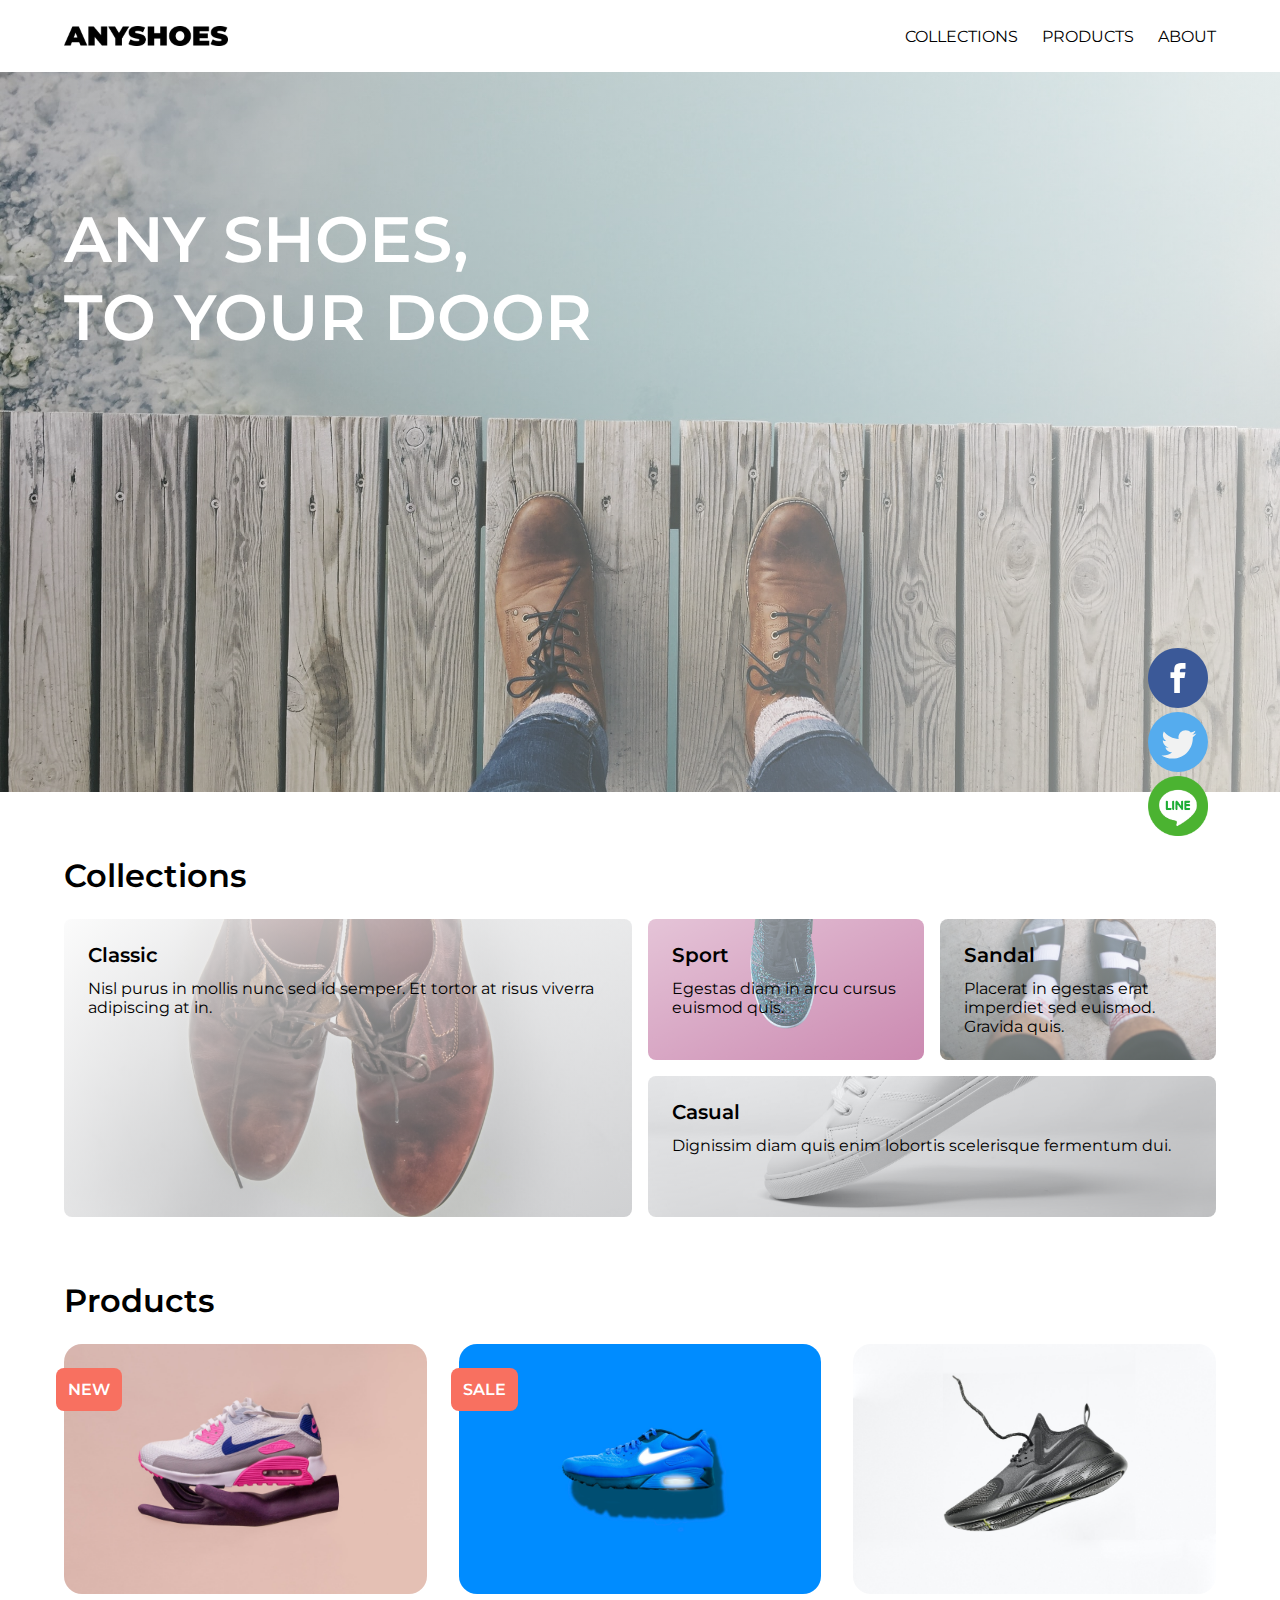
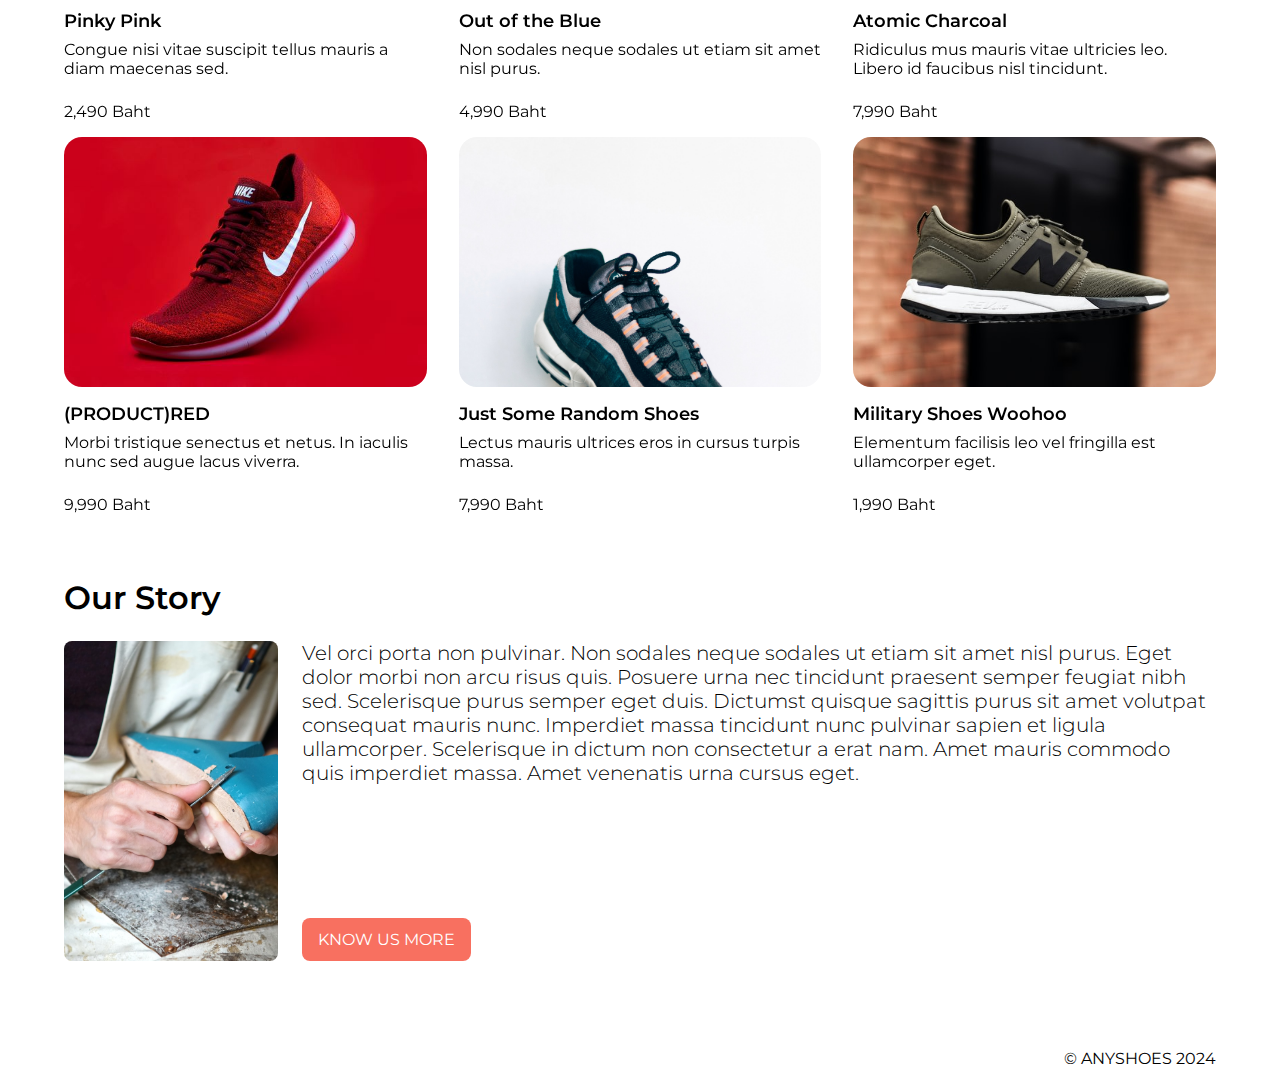
<file: index.html>
<!DOCTYPE html>
<html>
  <head>
    <meta name="viewport" content="width=device-width, initial-scale=1.0" />
    <title>ANYSHOES Store</title>
    <link rel="stylesheet" href="css/reset.css" />
    <link rel="stylesheet" href="css/main.css" />
    <link
      href="https://fonts.googleapis.com/css2?family=Montserrat:wght@300;400;500;600&display=swap"
      rel="stylesheet"
    />
  </head>
  <body>
    <header class="menu-bar-wrapper">
      <div class="menu-bar container">
        <img src="./images/logo.png" alt="logo" class="logo" />
        <nav class="nav-menu">
          <ul class="nav-list">
            <li class="nav-item">
              <a href="/" class="nav-link">Collections</a>
            </li>
            <li class="nav-item"><a href="/" class="nav-link">Products</a></li>
            <li class="nav-item"><a href="/" class="nav-link">About</a></li>
          </ul>
        </nav>
      </div>
    </header>

    <main>
      <!-- Hero Section -->
      <section class="hero-section section">
        <h1 class="hero-title container">
          Any Shoes,<br />
          To Your Door
        </h1>
      </section>

      <!-- Collection Section-->
      <section class="section container">
        <h2 class="section-title">Collections</h2>
        <ul class="collection-list">
          <li class="collection-item collection-item-one hover-elevate">
            <h3 class="collection-item-title">Classic</h3>
            <p>
              Nisl purus in mollis nunc sed id semper. Et tortor at risus
              viverra adipiscing at in.
            </p>
          </li>
          <li class="collection-item collection-item-two hover-elevate">
            <h3 class="collection-item-title">Sport</h3>
            <p>Egestas diam in arcu cursus euismod quis.</p>
          </li>
          <li class="collection-item collection-item-three hover-elevate">
            <h3 class="collection-item-title">Sandal</h3>
            <p>Placerat in egestas erat imperdiet sed euismod. Gravida quis.</p>
          </li>

          <li class="collection-item collection-item-four hover-elevate">
            <h3 class="collection-item-title">Casual</h3>
            <p>Dignissim diam quis enim lobortis scelerisque fermentum dui.</p>
          </li>
        </ul>
      </section>

      <!-- Product Section -->
      <section class="section container">
        <h2 class="section-title">Products</h2>
        <ul class="product-list">
          <li class="product-item">
            <img
              src="./images/pinky-pink.jpg"
              alt="Photo by Malvestida Magazine on Unsplash"
              class="product-item-image"
            />
            <div class="product-label">NEW</div>
            <h3 class="product-item-title">Pinky Pink</h3>
            <p>Congue nisi vitae suscipit tellus mauris a diam maecenas sed.</p>
            <p class="price">2,490</p>
          </li>
          <li class="product-item">
            <img
              src="./images/out-of-the-blue.jpg"
              alt="Photo by Alexander Rotker on Unsplash"
              class="product-item-image"
            />
            <div class="product-label">SALE</div>
            <h3 class="product-item-title">Out of the Blue</h3>
            <p>Non sodales neque sodales ut etiam sit amet nisl purus.</p>
            <p class="price">4,990</p>
          </li>
          <li class="product-item">
            <img
              src="./images/atomic-charcoal.jpg"
              alt="Photo by Imani Bahati on Unsplash"
              class="product-item-image"
            />
            <h3 class="product-item-title">Atomic Charcoal</h3>
            <p>
              Ridiculus mus mauris vitae ultricies leo. Libero id faucibus nisl
              tincidunt.
            </p>
            <p class="price">7,990</p>
          </li>
          <li class="product-item">
            <img
              srcset="
                images/product-red-1x.jpg 1x,
                images/product-red-2x.jpg 2x,
                images/product-red-3x.jpg 3x
              "
              sizes="
              (min-width: 1200px) 1650px,
              (min-width: 768px) 1100px,
              (500px)"
              src="./images/product-red-3x.jpg"
              alt="Photo by REVOLT on Unsplash"
              class="product-item-image"
            />
            <h3 class="product-item-title">(PRODUCT)RED</h3>
            <p>
              Morbi tristique senectus et netus. In iaculis nunc sed augue lacus
              viverra.
            </p>
            <p class="price">9,990</p>
          </li>
          <li class="product-item">
            <img
              src="./images/random-shoes.jpg"
              alt="Photo by Nikita Kachanovsky on Unsplash"
              class="product-item-image"
            />
            <h3 class="product-item-title">Just Some Random Shoes</h3>
            <p>Lectus mauris ultrices eros in cursus turpis massa.</p>
            <p class="price">7,990</p>
          </li>
          <li class="product-item">
            <img
              src="./images/military-shoes.jpg"
              alt="Photo by @plqml // felipe pelaquim on Unsplash"
              class="product-item-image"
            />
            <h3 class="product-item-title">Military Shoes Woohoo</h3>
            <p>Elementum facilisis leo vel fringilla est ullamcorper eget.</p>
            <p class="price">1,990</p>
          </li>
        </ul>
      </section>

      <!-- About Section -->
      <section class="section container">
        <h2 class="section-title">Our Story</h2>
        <div class="about-content">
          <img
            src="./images/our-story.jpg"
            alt="Photo by Raoul Ortega on Unsplash"
            class="about-image"
          />
          <div class="about-info">
            <p class="about-description">
              Vel orci porta non pulvinar. Non sodales neque sodales ut etiam
              sit amet nisl purus. Eget dolor morbi non arcu risus quis. Posuere
              urna nec tincidunt praesent semper feugiat nibh sed. Scelerisque
              purus semper eget duis. Dictumst quisque sagittis purus sit amet
              volutpat consequat mauris nunc. Imperdiet massa tincidunt nunc
              pulvinar sapien et ligula ullamcorper. Scelerisque in dictum non
              consectetur a erat nam. Amet mauris commodo quis imperdiet massa.
              Amet venenatis urna cursus eget.
            </p>
            <a href="about.html" class="button">Know Us More</a>
          </div>
        </div>
      </section>

      <!-- Social List -->
      <ul class="social-list">
        <li class="social-item">
          <a href="/">
            <img
              src="images/social-logo/facebook-logo.svg"
              alt="facebook-logo"
              class="social-logo"
            />
          </a>
        </li>
        <li class="social-item">
          <a href="/">
            <img
              src="images/social-logo/twitter-logo.svg"
              alt="twitter-logo"
              class="social-logo"
            />
          </a>
        </li>
        <li class="social-item">
          <a href="/">
            <img
              src="images/social-logo/line-logo.svg"
              alt="line-logo"
              class="social-logo"
            />
          </a>
        </li>
      </ul>
    </main>
    <footer class="footer container">© ANYSHOES 2024</footer>
  </body>
</html>
</file>
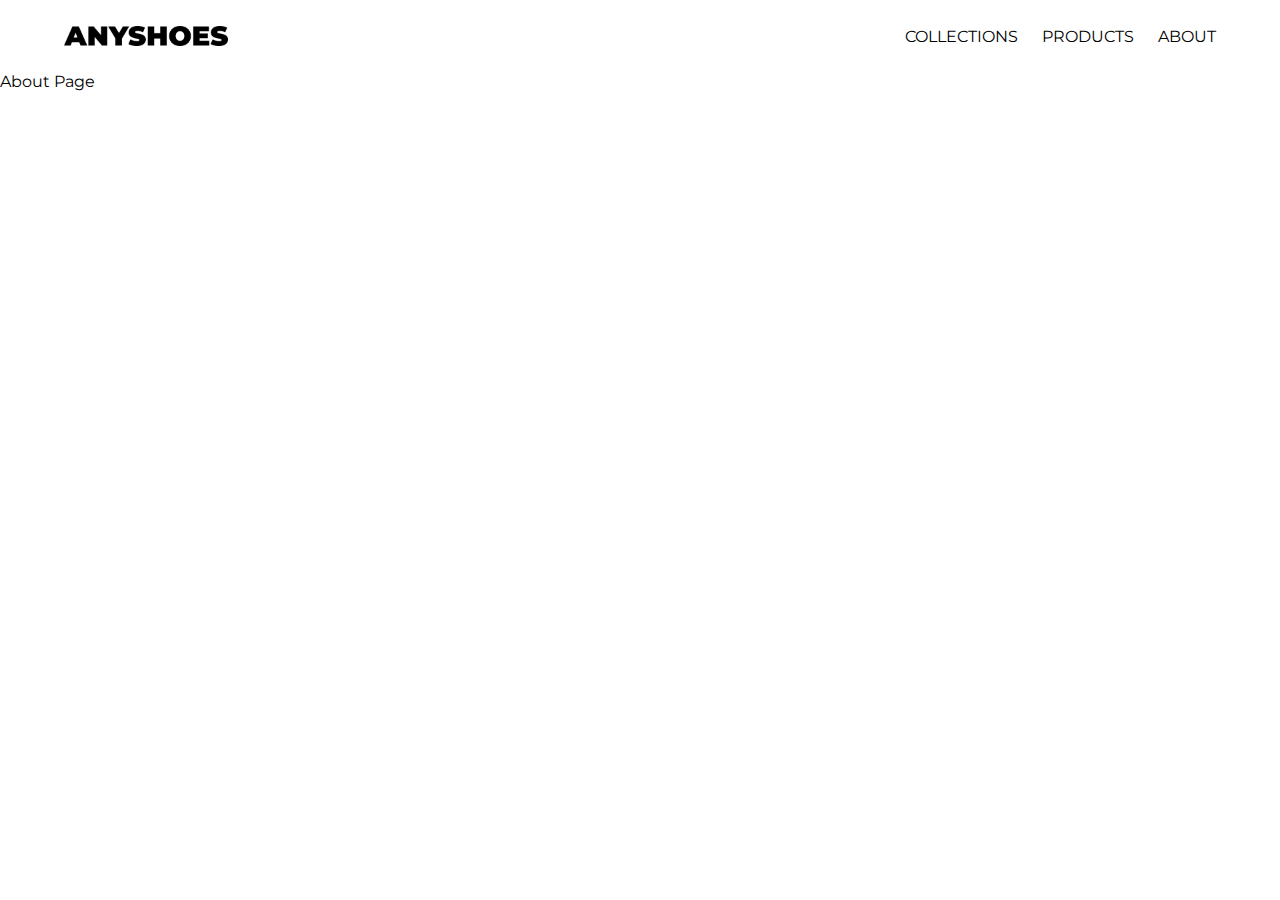
<file: about.html>
<!DOCTYPE html>
<html>
  <head>
    <meta name="viewport" content="width=device-width, initial-scale=1.0" />
    <title>ANYSHOES Store</title>
    <link rel="stylesheet" href="css/reset.css" />
    <link rel="stylesheet" href="css/main.css" />
    <link
      href="https://fonts.googleapis.com/css2?family=Montserrat:wght@300;400;500;600&display=swap"
      rel="stylesheet"
    />
  </head>
  <body>
    <header class="menu-bar-wrapper">
      <div class="menu-bar container">
        <img src="./images/logo.png" alt="logo" class="logo" />
        <nav class="nav-menu">
          <ul class="nav-list">
            <li class="nav-item">
              <a href="/" class="nav-link">Collections</a>
            </li>
            <li class="nav-item"><a href="/" class="nav-link">Products</a></li>
            <li class="nav-item"><a href="/" class="nav-link">About</a></li>
          </ul>
        </nav>
      </div>
    </header>

    <main>
      <h1>About Page</h1>
    </main>
  </body>
</html>
</file>
<file: css/main.css>
/*---- Common ----*/
body {
  font-family: "Montserrat", sans-serif;
}

.container {
  width: 100%;
  max-width: 1200px;
  margin: 0px auto;
  padding: 0 24px;
}

@media screen and (max-width: 512px) {
  .container {
    padding: 0 12px;
  }
}

.section {
  margin-bottom: 64px;
}

.section-title {
  font-size: 32px;
  font-weight: 600;
  margin-bottom: 24px;
}

.button {
  display: block;
  background-color: #f87060;
  color: white;
  text-transform: uppercase;
  text-decoration: none;
  width: fit-content;
  padding: 12px 16px;
  border-radius: 8px;
}

.button:hover {
  opacity: 0.6;
}

.button:active {
  opacity: 0.9;
}

/*---- Menu ----*/
.logo {
  height: 20px;
}

.menu-bar {
  display: flex;
  justify-content: space-between;
  align-items: center;
  height: 72px;
}

.menu-bar-wrapper {
  position: sticky;
  top: 0px;
  left: 0px;
  right: 0px;
  background-color: white;
  z-index: 1000px;
}

.nav-list {
  display: flex;
}

.nav-item:not(:first-child) {
  margin-left: 24px;
}

.nav-link {
  text-transform: uppercase;
  text-decoration: none;
  color: black;
}
.nav-link:hover {
  color: #f87060;
}

.nav-link:active {
  opacity: 0.5;
}

/*---- Hero Section ----*/
.hero-section {
  background-image: linear-gradient(
      to right,
      rgba(0, 0, 0, 0.2),
      rgba(255, 255, 255, 0.5)
    ),
    url("../images/hero-background.jpg"); /* Photo by Nicholas Kampouris on Unsplash */
  background-size: cover;
  background-position: center center;
  height: 720px;
}

@media screen and (max-width: 768px) {
  .hero-section {
    background-image: url("../images/hero-background-small.jpg");
  }
}

.hero-title {
  font-size: 64px;
  font-weight: 600;
  padding-top: 128px;
  color: white;
  text-transform: uppercase;
}

@media screen and (max-width: 512px) {
  .hero-title {
    font-size: 48px;
  }
}

/*---- Collection Section ----*/
.collection-list {
  display: grid;
  grid-template-columns: 1fr 1fr 1fr 1fr;
  grid-template-rows: 1fr 1fr;
  row-gap: 16px;
  column-gap: 16px;
  grid-template-areas:
    "first first second third"
    "first first fourth fourth";
}

@media screen and (max-width: 768px) {
  .collection-list {
    grid-template-areas:
      "first first second second"
      "third third fourth fourth";
  }
}

@media screen and (max-width: 512px) {
  .collection-list {
    grid-template-columns: 1fr;
    grid-template-rows: 1fr 1fr 1fr 1fr;
    grid-template-areas:
      "first"
      "second"
      "third"
      "fourth";
  }
}
.collection-item {
  background-size: cover;
  background-position: 50% 82%;
  padding: 24px;
  border-radius: 8px;
}

.collection-item-title {
  font-size: 20px;
  font-weight: 600;
  margin-bottom: 12px;
}

.collection-item-one {
  grid-area: first;
  background-image: linear-gradient(
      to bottom right,
      rgba(255, 255, 255, 0.9),
      rgba(0, 0, 0, 0.1)
    ),
    url("../images/classic-collection.jpg"); /* Photo by NordWood Themes on Unsplash */
}

.collection-item-two {
  grid-area: second;
  background-image: linear-gradient(
      to bottom right,
      rgba(255, 255, 255, 0.6),
      rgba(255, 255, 255, 0.2)
    ),
    url("../images/sport-collection.jpg"); /* Photo by Tom Radetzki on Unsplash */
}

.collection-item-three {
  grid-area: third;
  background-image: linear-gradient(
      to bottom right,
      rgba(255, 255, 255, 0.6),
      rgba(255, 255, 255, 0.3)
    ),
    url("../images/sandal-collection.jpg"); /* Photo by Andy Garza on Unsplash */
}

.collection-item-four {
  grid-area: fourth;
  background-image: linear-gradient(
      to bottom right,
      rgba(255, 255, 255, 0),
      rgba(0, 0, 0, 0.2)
    ),
    url("../images/casual-collection.jpg"); /* Photo by Trendest Studio on Unsplash */
}

/*---- Product Section ----*/
.product-list {
  display: grid;
  grid-template-columns: 1fr 1fr 1fr;
  /*grid-template-rows: 1fr 1fr;*/
  row-gap: 16px;
  column-gap: 32px;
}

@media screen and (max-width: 768px) {
  .product-list {
    grid-template-columns: 1fr 1fr;
  }
}

@media screen and (max-width: 512px) {
  .product-list {
    grid-template-columns: 1fr;
  }
}

.product-item {
  width: 100%;
  position: relative;
}

.product-item-image {
  width: 100%;
  height: 250px;
  border-radius: 18px;
  margin-bottom: 12px;
  object-fit: cover;
}

.product-item-title {
  font-size: 18px;
  font-weight: 600;
  margin-bottom: 8px;
}

.product-label {
  background-color: #f87060;
  color: white;
  font-weight: 600;
  border-radius: 8px;
  padding: 12px;
  width: fit-content;
  position: absolute;
  top: 24px;
  left: -8px;
}

.price {
  margin-top: 24px;
}

.price::after {
  content: " Baht";
}

/*---- About Section ----*/
.about-content {
  display: flex;
}

.about-image {
  width: 50%;
  height: 320px;
  border-radius: 8px;
  object-fit: cover;
  margin-right: 24px;
}

.about-info {
  display: flex;
  flex-direction: column;
  justify-content: space-between;
}

.about-description {
  font-size: 20px;
  font-weight: 300;
}

@media screen and (max-width: 768px) {
  .about-content {
    flex-direction: column;
  }
  .about-image {
    width: 1000%;
    margin-bottom: 24px;
    margin-right: 0px;
  }
  .about-description {
    margin-bottom: 24px;
  }
}

/*---- Social Section ----*/
.social-list {
  position: fixed;
  right: 72px;
  bottom: 60px;
}

.social-logo {
  width: 60px;
}

@media screen and (max-width: 768px) {
  .social-list {
    display: none;
  }
}

/*---- Footer ----*/
.footer {
  display: flex;
  justify-content: flex-end;
  padding-top: 24px;
  padding-bottom: 24px;
}

@media screen and (max-width: 512px) {
  .footer {
    justify-content: center;
  }
}

/*---- Effects ----*/
.hover-elevate {
  transition: box-shadow 0.1s ease-out 0s, transform 0.1s ease-out 0s;
  cursor: pointer;
}

.hover-elevate:hover {
  box-shadow: rgba(32, 32, 32, 0.05) 0px 16px 16px 0px,
    rgba(42, 42, 42, 0.05) 0px 8px 8px 0px,
    rgba(49, 49, 49, 0.05) 0px 4px 4px 0px,
    rgba(45, 45, 45, 0.05) 0px 2px 2px 0px,
    rgba(35, 35, 35, 0.05) 0px 64px 64px 0px,
    rgba(49, 49, 49, 0.05) 0px 32px 32px 0px;
  transform: translateY(-10px);
}

.hover-elevate:active {
  box-shadow: none;
}
</file>
